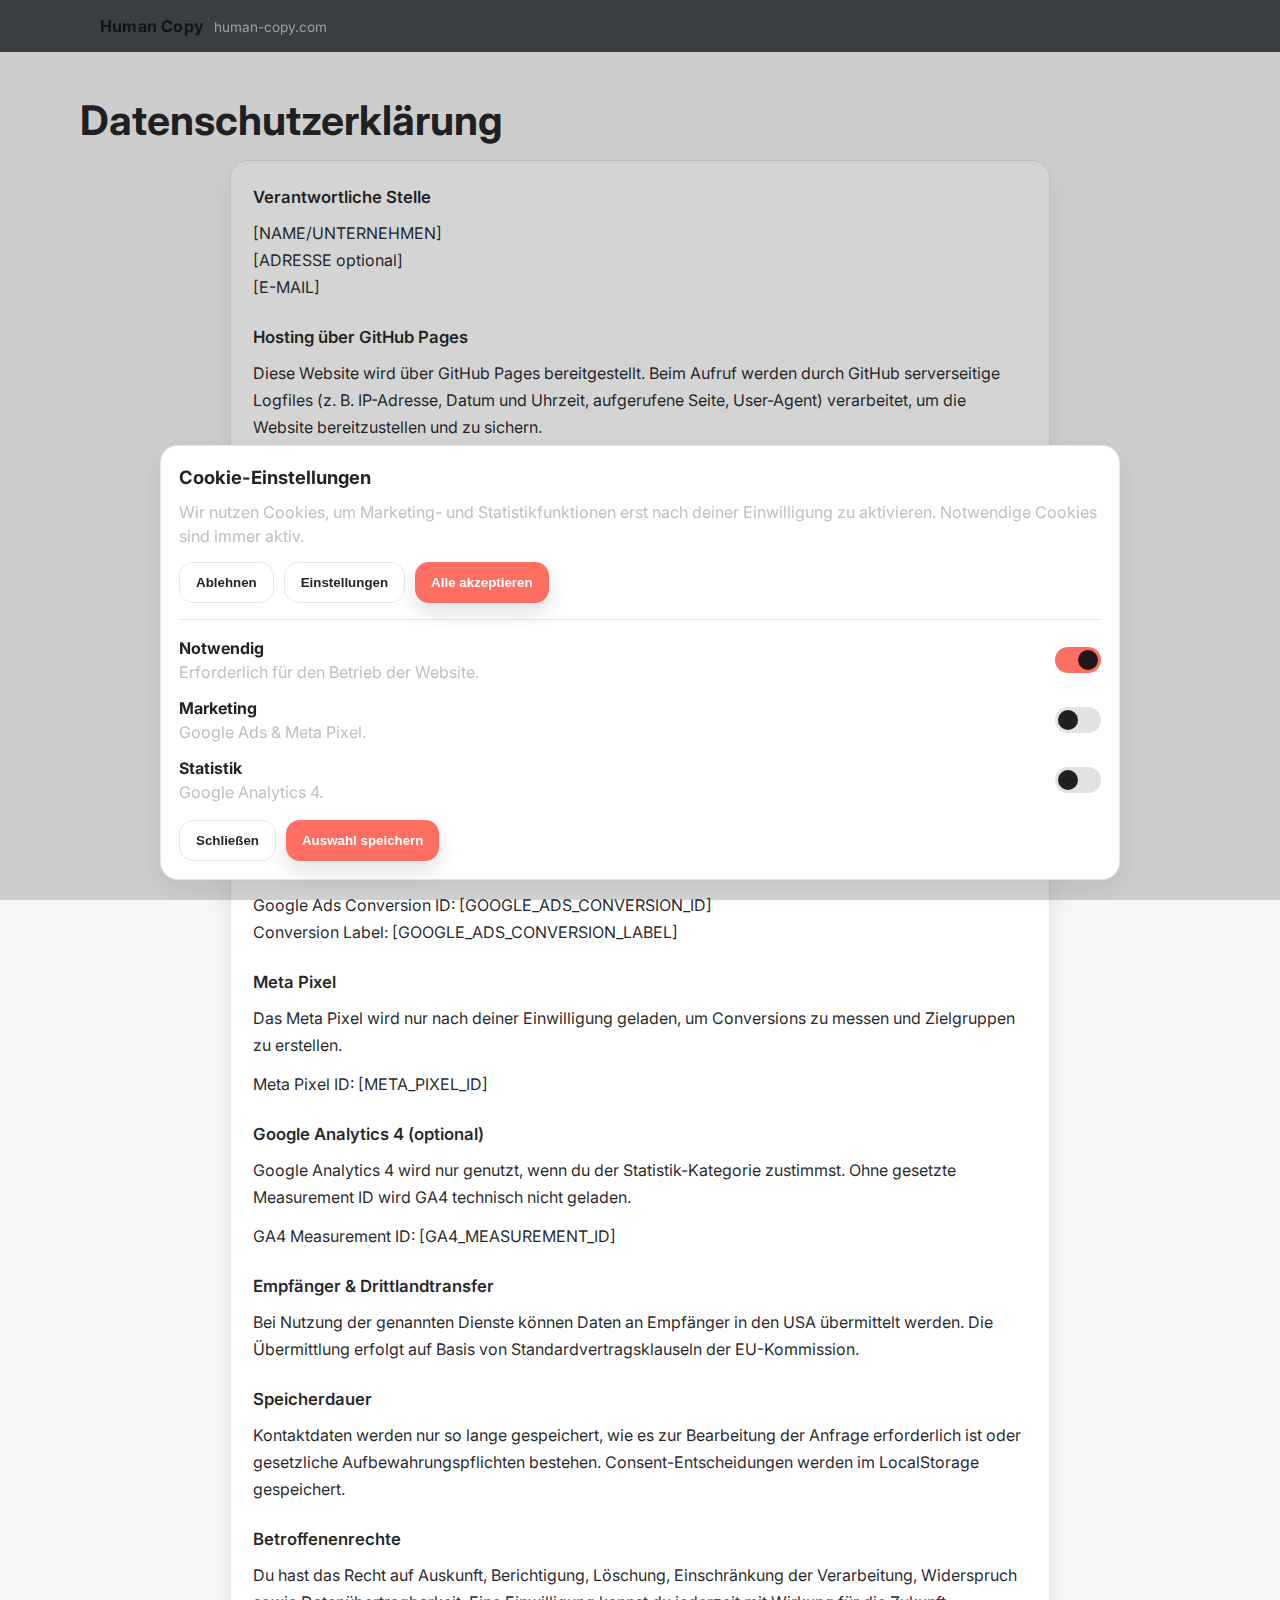
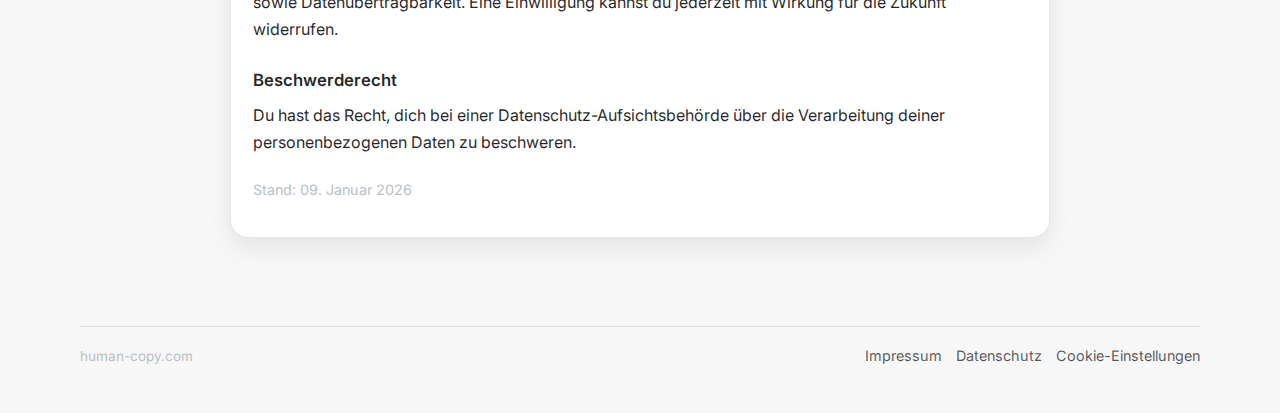
<file: datenschutz.html>
<!doctype html>
<html lang="de" id="top">
<head>
  <meta charset="utf-8" />
  <meta name="viewport" content="width=device-width, initial-scale=1" />
  <title>Datenschutz | Human Copy</title>
  <meta name="description" content="Datenschutzerklärung von Human Copy." />
  <meta name="theme-color" content="#0B0B0F" />
  <link rel="preconnect" href="https://fonts.googleapis.com">
  <link rel="preconnect" href="https://fonts.gstatic.com" crossorigin>
  <link href="https://fonts.googleapis.com/css2?family=Inter:wght@400;500;600;700&display=swap" rel="stylesheet">
  <link rel="stylesheet" href="styles.css" />
</head>

<body>
  <a class="skip" href="#main">Zum Inhalt springen</a>

  <header class="header">
    <div class="container header__inner">
      <a class="brand" href="/" aria-label="Zur Startseite">
        <span class="brand__dot" aria-hidden="true"></span>
        <span class="brand__name">Human Copy</span>
        <span class="brand__tag">human-copy.com</span>
      </a>
    </div>
  </header>

  <main id="main">
    <section class="section">
      <div class="container">
        <div class="section__head">
          <h1>Datenschutzerklärung</h1>
        </div>
        <div class="card legal">
          <section class="legal__section">
            <h2>Verantwortliche Stelle</h2>
            <p>[NAME/UNTERNEHMEN]<br>
            [ADRESSE optional]<br>
            [E-MAIL]</p>
          </section>

          <section class="legal__section">
            <h2>Hosting über GitHub Pages</h2>
            <p>Diese Website wird über GitHub Pages bereitgestellt. Beim Aufruf werden durch GitHub serverseitige Logfiles (z. B. IP-Adresse, Datum und Uhrzeit, aufgerufene Seite, User-Agent) verarbeitet, um die Website bereitzustellen und zu sichern.</p>
          </section>

          <section class="legal__section">
            <h2>Kontaktaufnahme</h2>
            <p>Wenn du mich per E-Mail oder Kontaktformular kontaktierst, werden die von dir übermittelten Daten (z. B. Name, E-Mail-Adresse, Inhalte der Nachricht) zur Bearbeitung deiner Anfrage verarbeitet.</p>
          </section>

          <section class="legal__section">
            <h2>Cookies &amp; Consent</h2>
            <p>Für Marketing- und Statistikzwecke werden Cookies und vergleichbare Technologien nur nach deiner Einwilligung gesetzt oder ausgelesen. Notwendige Funktionen bleiben davon unberührt.</p>
            <ul>
              <li>Marketing: Google Ads Conversion-Tracking, Meta Pixel</li>
              <li>Statistik: Google Analytics 4</li>
            </ul>
          </section>

          <section class="legal__section">
            <h2>Google Ads Conversion-Tracking &amp; Google Consent Mode v2</h2>
            <p>Sofern du zustimmst, verwenden wir Google Ads Conversion-Tracking. Die Einwilligung wird über Google Consent Mode v2 gesteuert (Standard: abgelehnt). Nur nach Einwilligung werden Marketingdaten verarbeitet.</p>
            <p>Google Ads Conversion ID: [GOOGLE_ADS_CONVERSION_ID]<br>
            Conversion Label: [GOOGLE_ADS_CONVERSION_LABEL]</p>
          </section>

          <section class="legal__section">
            <h2>Meta Pixel</h2>
            <p>Das Meta Pixel wird nur nach deiner Einwilligung geladen, um Conversions zu messen und Zielgruppen zu erstellen.</p>
            <p>Meta Pixel ID: [META_PIXEL_ID]</p>
          </section>

          <section class="legal__section">
            <h2>Google Analytics 4 (optional)</h2>
            <p>Google Analytics 4 wird nur genutzt, wenn du der Statistik-Kategorie zustimmst. Ohne gesetzte Measurement ID wird GA4 technisch nicht geladen.</p>
            <p>GA4 Measurement ID: [GA4_MEASUREMENT_ID]</p>
          </section>

          <section class="legal__section">
            <h2>Empfänger &amp; Drittlandtransfer</h2>
            <p>Bei Nutzung der genannten Dienste können Daten an Empfänger in den USA übermittelt werden. Die Übermittlung erfolgt auf Basis von Standardvertragsklauseln der EU-Kommission.</p>
          </section>

          <section class="legal__section">
            <h2>Speicherdauer</h2>
            <p>Kontaktdaten werden nur so lange gespeichert, wie es zur Bearbeitung der Anfrage erforderlich ist oder gesetzliche Aufbewahrungspflichten bestehen. Consent-Entscheidungen werden im LocalStorage gespeichert.</p>
          </section>

          <section class="legal__section">
            <h2>Betroffenenrechte</h2>
            <p>Du hast das Recht auf Auskunft, Berichtigung, Löschung, Einschränkung der Verarbeitung, Widerspruch sowie Datenübertragbarkeit. Eine Einwilligung kannst du jederzeit mit Wirkung für die Zukunft widerrufen.</p>
          </section>

          <section class="legal__section">
            <h2>Beschwerderecht</h2>
            <p>Du hast das Recht, dich bei einer Datenschutz-Aufsichtsbehörde über die Verarbeitung deiner personenbezogenen Daten zu beschweren.</p>
          </section>

          <section class="legal__section">
            <p class="legal__stand">Stand: 09. Januar 2026</p>
          </section>
        </div>
      </div>
    </section>
  </main>

  <footer class="footer">
    <div class="container">
      <div class="footer__inner">
        <p class="tiny muted">human-copy.com</p>
        <div class="footer__links">
          <a href="/impressum.html">Impressum</a>
          <a href="/datenschutz.html">Datenschutz</a>
          <a href="/datenschutz.html" data-consent-open>Cookie-Einstellungen</a>
        </div>
      </div>
    </div>
  </footer>

  <div class="consent" id="consentBanner" hidden>
    <div class="consent__panel" role="dialog" aria-labelledby="consentTitle" aria-modal="true">
      <div class="consent__content">
        <h2 id="consentTitle">Cookie-Einstellungen</h2>
        <p class="muted">Wir nutzen Cookies, um Marketing- und Statistikfunktionen erst nach deiner Einwilligung zu aktivieren. Notwendige Cookies sind immer aktiv.</p>
      </div>
      <div class="consent__actions">
        <button class="btn btn--ghost" id="consentReject" type="button">Ablehnen</button>
        <button class="btn btn--ghost" id="consentOpenSettings" type="button">Einstellungen</button>
        <button class="btn" id="consentAcceptAll" type="button">Alle akzeptieren</button>
      </div>
      <div class="consent__settings" id="consentSettings" hidden>
        <div class="consent__option">
          <div>
            <p><strong>Notwendig</strong></p>
            <p class="muted">Erforderlich für den Betrieb der Website.</p>
          </div>
          <label class="switch">
            <input type="checkbox" checked disabled />
            <span></span>
          </label>
        </div>
        <div class="consent__option">
          <div>
            <p><strong>Marketing</strong></p>
            <p class="muted">Google Ads &amp; Meta Pixel.</p>
          </div>
          <label class="switch">
            <input type="checkbox" id="consentMarketing" />
            <span></span>
          </label>
        </div>
        <div class="consent__option">
          <div>
            <p><strong>Statistik</strong></p>
            <p class="muted">Google Analytics 4.</p>
          </div>
          <label class="switch">
            <input type="checkbox" id="consentAnalytics" />
            <span></span>
          </label>
        </div>
        <div class="consent__settings-actions">
          <button class="btn btn--ghost" id="consentClose" type="button">Schließen</button>
          <button class="btn" id="consentSave" type="button">Auswahl speichern</button>
        </div>
      </div>
    </div>
  </div>

  <script src="assets/js/consent.js"></script>
</body>
</html>
</file>
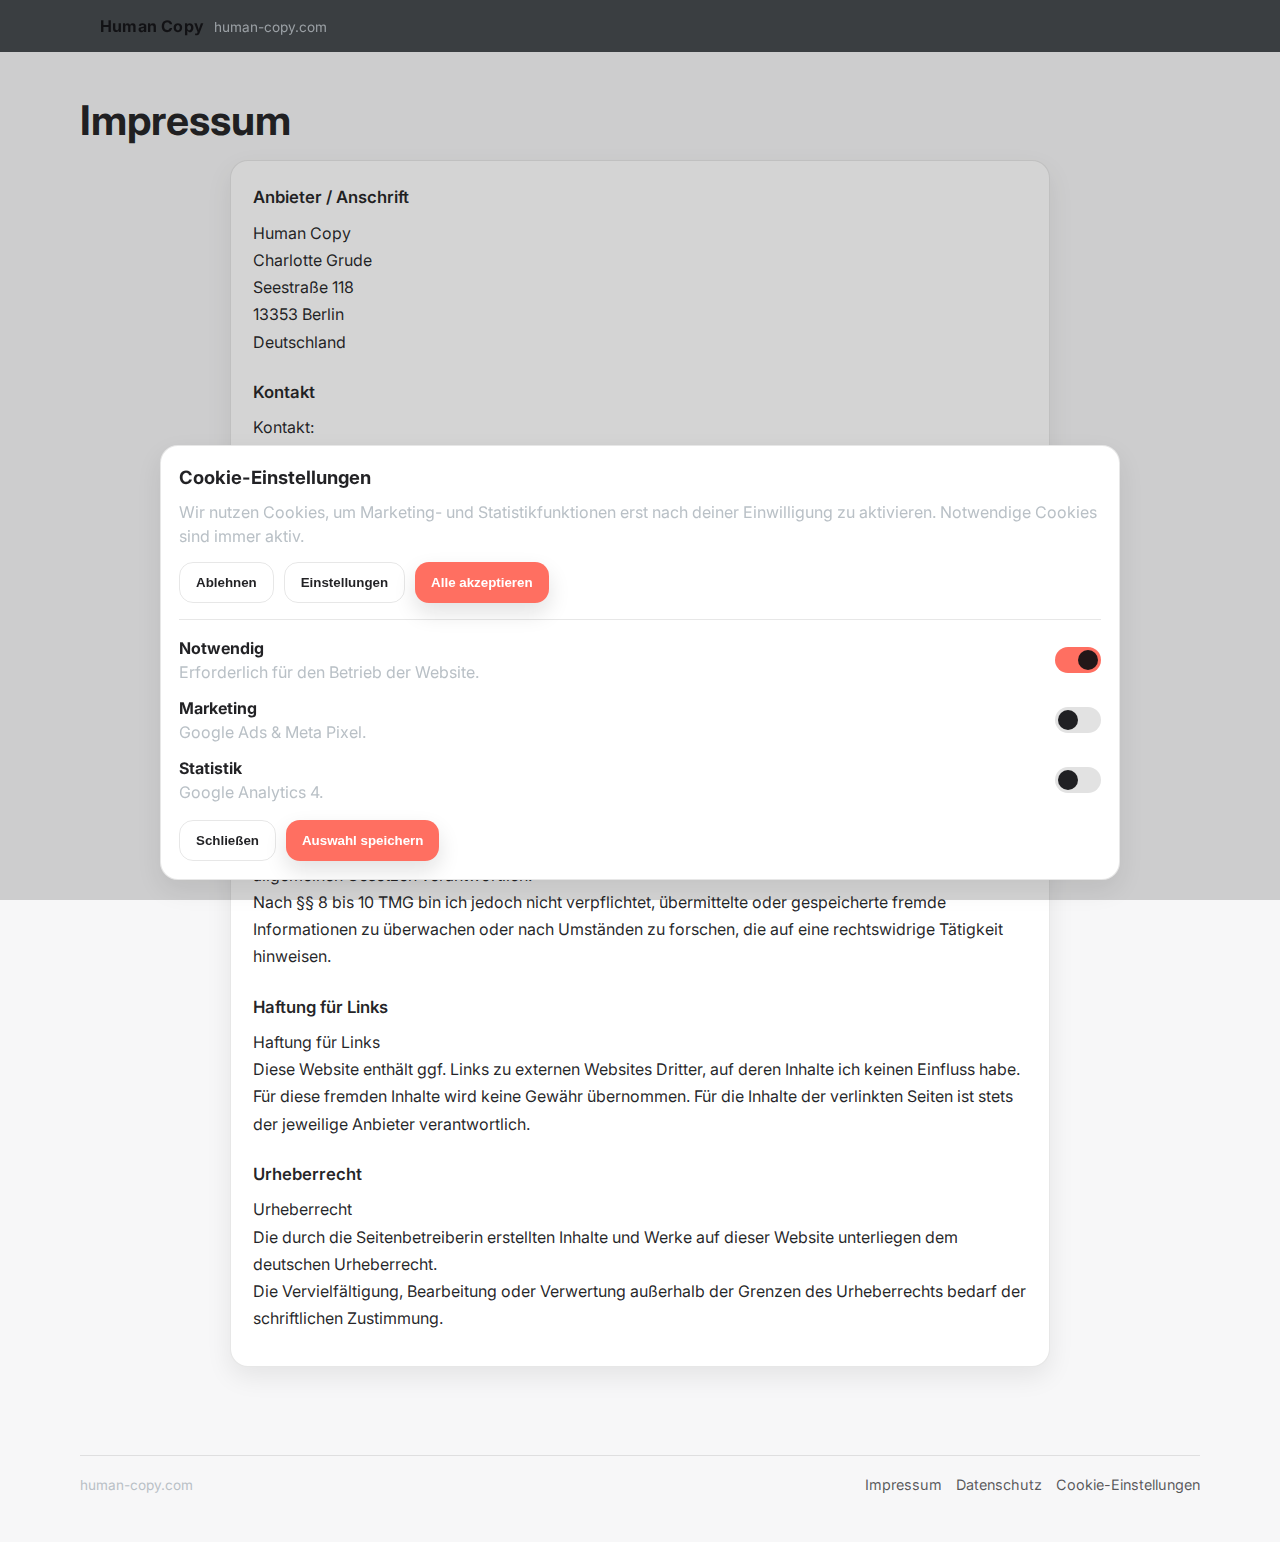
<file: impressum.html>
<!doctype html>
<html lang="de" id="top">
<head>
  <meta charset="utf-8" />
  <meta name="viewport" content="width=device-width, initial-scale=1" />
  <title>Impressum | Human Copy</title>
  <meta name="description" content="Impressum von Human Copy." />
  <meta name="theme-color" content="#0B0B0F" />
  <link rel="preconnect" href="https://fonts.googleapis.com">
  <link rel="preconnect" href="https://fonts.gstatic.com" crossorigin>
  <link href="https://fonts.googleapis.com/css2?family=Inter:wght@400;500;600;700&display=swap" rel="stylesheet">
  <link rel="stylesheet" href="styles.css" />
</head>

<body>
  <a class="skip" href="#main">Zum Inhalt springen</a>

  <header class="header">
    <div class="container header__inner">
      <a class="brand" href="/" aria-label="Zur Startseite">
        <span class="brand__dot" aria-hidden="true"></span>
        <span class="brand__name">Human Copy</span>
        <span class="brand__tag">human-copy.com</span>
      </a>
    </div>
  </header>

  <main id="main">
    <section class="section">
      <div class="container">
        <div class="section__head">
          <h1>Impressum</h1>
        </div>
        <div class="card legal">
          <section class="legal__section">
            <h2>Anbieter / Anschrift</h2>
            <p>Human Copy<br>
            Charlotte Grude<br>
            Seestraße 118<br>
            13353 Berlin<br>
            Deutschland</p>
          </section>

          <section class="legal__section">
            <h2>Kontakt</h2>
            <p>Kontakt:<br>
            E-Mail: hello@human-copy.com</p>
          </section>

          <section class="legal__section">
            <h2>Umsatzsteuer</h2>
            <p>Umsatzsteuer:<br>
            Gemäß § 19 UStG wird keine Umsatzsteuer erhoben (Kleinunternehmerregelung).</p>
          </section>

          <section class="legal__section">
            <h2>Verantwortlichkeit nach MStV</h2>
            <p>Verantwortlich für den Inhalt nach § 18 Abs. 2 MStV:<br>
            Charlotte Grude<br>
            Seestraße 118<br>
            13353 Berlin</p>
          </section>

          <section class="legal__section">
            <h2>Haftung für Inhalte</h2>
            <p>Haftung für Inhalte<br>
            Als Diensteanbieterin bin ich gemäß § 7 Abs. 1 TMG für eigene Inhalte auf diesen Seiten nach den allgemeinen Gesetzen verantwortlich.<br>
            Nach §§ 8 bis 10 TMG bin ich jedoch nicht verpflichtet, übermittelte oder gespeicherte fremde Informationen zu überwachen oder nach Umständen zu forschen, die auf eine rechtswidrige Tätigkeit hinweisen.</p>
          </section>

          <section class="legal__section">
            <h2>Haftung für Links</h2>
            <p>Haftung für Links<br>
            Diese Website enthält ggf. Links zu externen Websites Dritter, auf deren Inhalte ich keinen Einfluss habe.<br>
            Für diese fremden Inhalte wird keine Gewähr übernommen. Für die Inhalte der verlinkten Seiten ist stets der jeweilige Anbieter verantwortlich.</p>
          </section>

          <section class="legal__section">
            <h2>Urheberrecht</h2>
            <p>Urheberrecht<br>
            Die durch die Seitenbetreiberin erstellten Inhalte und Werke auf dieser Website unterliegen dem deutschen Urheberrecht.<br>
            Die Vervielfältigung, Bearbeitung oder Verwertung außerhalb der Grenzen des Urheberrechts bedarf der schriftlichen Zustimmung.</p>
          </section>
        </div>
      </div>
    </section>
  </main>

  <footer class="footer">
    <div class="container">
      <div class="footer__inner">
        <p class="tiny muted">human-copy.com</p>
        <div class="footer__links">
          <a href="/impressum.html">Impressum</a>
          <a href="/datenschutz.html">Datenschutz</a>
          <a href="/datenschutz.html" data-consent-open>Cookie-Einstellungen</a>
        </div>
      </div>
    </div>
  </footer>

  <div class="consent" id="consentBanner" hidden>
    <div class="consent__panel" role="dialog" aria-labelledby="consentTitle" aria-modal="true">
      <div class="consent__content">
        <h2 id="consentTitle">Cookie-Einstellungen</h2>
        <p class="muted">Wir nutzen Cookies, um Marketing- und Statistikfunktionen erst nach deiner Einwilligung zu aktivieren. Notwendige Cookies sind immer aktiv.</p>
      </div>
      <div class="consent__actions">
        <button class="btn btn--ghost" id="consentReject" type="button">Ablehnen</button>
        <button class="btn btn--ghost" id="consentOpenSettings" type="button">Einstellungen</button>
        <button class="btn" id="consentAcceptAll" type="button">Alle akzeptieren</button>
      </div>
      <div class="consent__settings" id="consentSettings" hidden>
        <div class="consent__option">
          <div>
            <p><strong>Notwendig</strong></p>
            <p class="muted">Erforderlich für den Betrieb der Website.</p>
          </div>
          <label class="switch">
            <input type="checkbox" checked disabled />
            <span></span>
          </label>
        </div>
        <div class="consent__option">
          <div>
            <p><strong>Marketing</strong></p>
            <p class="muted">Google Ads &amp; Meta Pixel.</p>
          </div>
          <label class="switch">
            <input type="checkbox" id="consentMarketing" />
            <span></span>
          </label>
        </div>
        <div class="consent__option">
          <div>
            <p><strong>Statistik</strong></p>
            <p class="muted">Google Analytics 4.</p>
          </div>
          <label class="switch">
            <input type="checkbox" id="consentAnalytics" />
            <span></span>
          </label>
        </div>
        <div class="consent__settings-actions">
          <button class="btn btn--ghost" id="consentClose" type="button">Schließen</button>
          <button class="btn" id="consentSave" type="button">Auswahl speichern</button>
        </div>
      </div>
    </div>
  </div>

  <script src="assets/js/consent.js"></script>
</body>
</html>
</file>
<file: styles.css>
/*
  styles.css – Dark, premium aesthetic for Human Copy landing page.
  Colors and layout variables are defined at the top for easy customization.
  Responsive behaviour is handled via a single breakpoint (980px).
*/

:root {
  /* Base colours */
  --bg: #12171B;
  --panel: #161C21;
  --panel-alt: #1B2228;
  --text: #E6E9EC;
  --muted: #B9C0C6;
  --line: rgba(230, 233, 236, 0.12);
  --accent: var(--coral);
  --accent-alt: var(--coral2);
  --shadow: 0 16px 44px rgba(6, 8, 10, 0.35);
  --header-bg: rgba(18, 23, 27, 0.78);
  --card-bg: rgba(22, 28, 33, 0.88);
  --panel-bg: rgba(22, 28, 33, 0.72);
  --radius: 18px;
  --max-width: 1120px;

  /* Light theme base */
  --hc-accent: var(--accent, var(--primary, var(--cta, #FF6F61)));
  --hc-bg: #f7f7f8;
  --hc-surface: #ffffff;
  --hc-surface-2: #fbfbfc;
  --hc-border: rgba(15,15,18,0.10);
  --hc-border-2: rgba(15,15,18,0.14);
  --hc-text: rgba(15,15,18,0.92);
  --hc-muted: rgba(15,15,18,0.70);
  --hc-shadow: 0 18px 55px rgba(15,15,18,0.10);
  --hc-shadow-2: 0 10px 26px rgba(15,15,18,0.08);
}

/* ===== THEME: DACH-Clean (default) ===== */
html[data-variant="dach-clean"] {
  --bg0: var(--hc-bg);
  --bg1: var(--hc-bg);
  --surface: var(--hc-surface);
  --surface2: var(--hc-surface-2);
  --border: var(--hc-border);
  --text0: var(--hc-text);
  --text1: var(--hc-text);
  --text2: var(--hc-muted);
  --tealA: #0E5A60;
  --tealB: #0B3E45;
  --coral: #FF6F61;
  --coral2: #FF4D6D;
  --focus: rgba(255,111,97,0.20);
  --bg: var(--hc-bg);
  --panel: var(--hc-surface);
  --panel-alt: var(--hc-surface-2);
  --text: var(--hc-text);
  --muted: var(--hc-muted);
  --line: var(--hc-border);
  --accent: var(--hc-accent);
  --accent-alt: var(--coral2);
  --shadow: var(--hc-shadow);
  --header-bg: rgba(247, 247, 248, 0.92);
  --card-bg: var(--hc-surface);
  --panel-bg: var(--hc-surface-2);
}

/* ===== THEME: DACH-Clean (default) ===== */
html[data-variant="dach-clean"] {
  --bg0: #0E1318;
  --bg1: #101820;
  --surface: rgba(255,255,255,0.10);
  --surface2: rgba(255,255,255,0.14);
  --border: rgba(255,255,255,0.16);
  --text0: #EAF0F2;
  --text1: rgba(234,240,242,0.78);
  --text2: rgba(234,240,242,0.60);
  --tealA: #0E5A60;
  --tealB: #0B3E45;
  --coral: #FF6F61;
  --coral2: #FF4D6D;
  --focus: rgba(255,111,97,0.35);
  --bg: var(--bg1);
  --panel: rgba(255,255,255,0.08);
  --panel-alt: rgba(255,255,255,0.12);
  --text: var(--text1);
  --muted: var(--text2);
  --line: var(--border);
  --accent: var(--coral);
  --accent-alt: var(--coral2);
  --shadow: 0 16px 40px rgba(6, 8, 10, 0.32);
  --header-bg: rgba(14, 19, 24, 0.78);
  --card-bg: var(--surface);
  --panel-bg: var(--surface2);
}

* {
  box-sizing: border-box;
  margin: 0;
  padding: 0;
}

html, body {
  height: 100%;
  background: var(--hc-bg);
  color: var(--hc-text);
}

body {
  font-family: 'Inter', system-ui, -apple-system, Segoe UI, Roboto, Helvetica, Arial, sans-serif;
  background: var(--hc-bg);
  color: var(--hc-text);
  line-height: 1.5;
  overflow-x: hidden;
}

a {
  color: var(--hc-text);
  text-decoration: none;
  text-underline-offset: 3px;
}
a:hover {
  color: var(--hc-accent);
}

/* Container */
.container {
  width: min(var(--max-width), calc(100% - 40px));
  margin: 0 auto;
}

/* Skip link for accessibility */
.skip {
  position: absolute;
  left: -999px;
  top: auto;
  width: 1px;
  height: 1px;
  overflow: hidden;
}
.skip:focus {
  left: 20px;
  top: 20px;
  width: auto;
  height: auto;
  padding: 10px 12px;
  background: var(--panel);
  border: 1px solid var(--line);
  border-radius: 12px;
}

/* Header & navigation */
.header {
  position: sticky;
  top: 0;
  z-index: 50;
  background: var(--header-bg);
  backdrop-filter: blur(10px);
  border-bottom: 1px solid var(--border);
}

.header__inner {
  display: flex;
  align-items: center;
  justify-content: space-between;
  padding: 14px 0;
}

.brand {
  display: flex;
  align-items: baseline;
  gap: 10px;
}

.brand__dot {
  width: 10px;
  height: 10px;
  border-radius: 50%;
  background: linear-gradient(135deg, var(--accent), var(--accent-alt));
}

.brand__name {
  font-weight: 700;
  letter-spacing: 0.2px;
}

.brand__tag {
  font-size: 0.85rem;
  color: var(--muted);
}

/* Hero section */
.hero {
  padding: 56px 0 30px;
}
.hero__grid {
  display: grid;
  gap: 22px;
  grid-template-columns: 1.3fr 0.7fr;
  align-items: start;
}
h1 {
  font-size: clamp(2rem, 3.2vw, 3.1rem);
  line-height: 1.08;
  margin: 0 0 16px;
  font-weight: 700;
  color: var(--text0);
}
.muted {
  color: var(--muted);
}
.lead {
  font-size: 1.1rem;
  color: var(--text1);
  max-width: 62ch;
  margin-bottom: 18px;
}
.hero__badges {
  display: grid;
  gap: 6px;
  color: var(--text2);
  font-size: 0.92rem;
}
.hero__cta {
  display: grid;
  gap: 10px;
}
.link {
  color: var(--text1);
  text-decoration: underline;
}
.link:hover {
  color: var(--hc-accent);
}
.micro {
  font-size: 0.9rem;
  color: var(--text2);
}
.trust-line {
  margin-top: 14px;
  line-height: 1.5;
  letter-spacing: 0.2px;
}

/* Buttons */
.btn {
  display: inline-flex;
  align-items: center;
  justify-content: center;
  padding: 12px 16px;
  border-radius: 14px;
  border: 1px solid transparent;
  background: var(--hc-accent);
  color: #fff;
  font-weight: 600;
  text-decoration: none;
  box-shadow: 0 10px 22px rgba(15,15,18,0.12);
  border: 0;
  transition: filter 0.15s ease;
}
.btn:hover {
  filter: brightness(0.95);
}
.btn--ghost {
  background: transparent;
  border: 1px solid var(--hc-border);
  box-shadow: none;
  color: var(--hc-text);
}
.btn--ghost:hover {
  background: var(--hc-surface-2);
}
.btn--small {
  padding: 9px 12px;
  border-radius: 12px;
}
.btn--full {
  width: 100%;
}

/* Cards and pricing boxes */
.card,
.price,
.audit,
.quote {
  background: var(--hc-surface);
  border: 1px solid var(--hc-border);
  border-radius: var(--radius);
  box-shadow: var(--hc-shadow-2);
  padding: 18px;
}
.card--compact {
  text-align: left;
  font-weight: 600;
}
.small {
  font-size: 0.95rem;
}
.tiny {
  font-size: 0.85rem;
}

/* Section styles */
.section {
  padding: 46px 0;
}
.section--alt {
  background: var(--hc-surface-2);
  border-top: 1px solid var(--hc-border);
  border-bottom: 1px solid var(--hc-border);
}
.section__head {
  margin-bottom: 18px;
}
.section__head h2 {
  margin: 0 0 8px;
  font-size: clamp(1.4rem, 2.2vw, 2rem);
  color: var(--hc-text);
}
.sub {
  color: var(--hc-muted);
  margin: 0;
}

/* Grid helpers */
.grid3 {
  display: grid;
  gap: 14px;
  grid-template-columns: repeat(3, 1fr);
}
.grid2 {
  display: grid;
  gap: 14px;
  grid-template-columns: repeat(2, 1fr);
}

/* Simple list */
.simple {
  list-style: none;
  display: grid;
  gap: 8px;
  margin: 0 0 12px;
  padding: 0;
}
.simple li {
  color: var(--hc-text);
}

/* Packages grid */
.packages-grid {
  display: grid;
  gap: 14px;
  grid-template-columns: repeat(3, minmax(0, 1fr));
}
.package-card {
  display: flex;
  flex-direction: column;
  gap: 8px;
}
.package-card h3 {
  margin-bottom: 6px;
}
.package-price {
  font-weight: 700;
  margin: 8px 0 4px;
}
.package-meta {
  color: var(--hc-muted);
  font-size: 0.9rem;
  margin-bottom: 10px;
}
.package-badge {
  display: inline-flex;
  align-items: center;
  padding: 4px 10px;
  border-radius: 999px;
  border: 1px solid var(--hc-border);
  color: var(--hc-muted);
  font-size: 0.78rem;
  margin-bottom: 10px;
}
.package-card--highlight {
  outline: 2px solid rgba(255, 111, 97, 0.35);
  box-shadow: 0 18px 45px rgba(255, 111, 97, 0.18);
}
.packages-note {
  margin-top: 14px;
}
.package-card .btn {
  margin-top: auto;
}

/* Divider */
.divider {
  height: 1px;
  background: var(--hc-border);
  margin: 24px 0;
}

/* Note block */
.note {
  margin-top: 16px;
  padding: 14px 16px;
  border: 1px solid var(--hc-border);
  border-radius: 14px;
  background: var(--hc-surface-2);
  color: var(--hc-text);
}

/* FAQ */
.faq details {
  border: 1px solid var(--hc-border);
  border-radius: 16px;
  background: var(--hc-surface-2);
  padding: 14px 16px;
}
.faq details + details {
  margin-top: 10px;
}
.faq summary {
  cursor: pointer;
  font-weight: 600;
  list-style: none;
}
.faq p {
  color: var(--hc-text);
  margin-top: 8px;
}

/* Contact section */
.contact {
  display: grid;
  gap: 16px;
  grid-template-columns: 1.05fr 0.95fr;
  align-items: flex-start;
}
.form {
  padding: 18px;
  border: 1px solid var(--hc-border);
  border-radius: var(--radius);
  background: var(--hc-surface-2);
  max-width: 860px;
  margin: 0 auto;
}
.form__grid {
  display: grid;
  gap: 12px;
  grid-template-columns: repeat(2, minmax(0, 1fr));
}
.form label {
  display: block;
  margin-bottom: 12px;
  color: var(--hc-text);
  font-weight: 600;
  font-size: 0.95rem;
}
.form input,
.form textarea {
  width: 100%;
  margin-top: 6px;
  padding: 12px;
  border-radius: 12px;
  border: 1px solid var(--hc-border);
  background: var(--hc-surface);
  color: var(--hc-text);
  font: inherit;
  resize: vertical;
}
.form input:focus,
.form textarea:focus {
  outline: 2px solid var(--hc-accent);
  box-shadow: 0 0 0 4px rgba(255,111,97,0.18);
  border-color: transparent;
}
.form input::placeholder,
.form textarea::placeholder {
  color: rgba(15,15,18,0.45);
}

.form-intent {
  display: flex;
  align-items: center;
  justify-content: space-between;
  gap: 12px;
  padding: 12px 14px;
  border: 1px solid var(--hc-border);
  border-radius: 12px;
  background: var(--hc-surface-2);
  max-width: 860px;
  margin: 0 auto 14px;
}
.form-intent__text {
  margin: 0;
  color: var(--hc-text);
}
.form-intent__reset {
  background: transparent;
  border: 0;
  color: var(--muted);
  font: inherit;
  cursor: pointer;
  text-decoration: underline;
  text-underline-offset: 3px;
}
.form-intent__reset:hover {
  color: var(--hc-text);
}

.form-success h3 {
  margin-bottom: 8px;
}
.form-success p {
  margin-bottom: 16px;
}

.cta-helper {
  margin-top: 8px;
  color: var(--hc-muted);
  font-size: 0.9rem;
  padding-left: 12px;
  border-left: 2px solid var(--hc-accent);
}

/* Footer */
.footer {
  padding: 22px 0 46px;
  margin-top: 20px;
}
.footer__inner {
  display: flex;
  justify-content: space-between;
  gap: 18px;
  align-items: center;
  border-top: 1px solid var(--hc-border);
  padding-top: 18px;
}
.footer__links {
  display: flex;
  gap: 14px;
}
.footer__links a {
  color: var(--hc-muted);
  font-size: 0.9rem;
}
.footer__links a:hover {
  color: var(--hc-accent);
}

.final {
  display: grid;
  gap: 20px;
}

/* Legal page */
.legal {
  line-height: 1.7;
  padding: 22px;
  max-width: 820px;
  margin: 0 auto;
}
.legal p {
  margin: 0 0 12px;
}
.legal ul {
  margin: 6px 0 12px 18px;
  color: var(--text1);
}
.legal li + li {
  margin-top: 6px;
}
.legal__stand {
  color: var(--muted);
  font-size: 0.9rem;
}
.legal__section {
  margin-bottom: 22px;
}
.legal__section:last-child {
  margin-bottom: 0;
}
.legal__section h2 {
  font-size: 1.05rem;
  font-weight: 600;
  margin-bottom: 8px;
  color: var(--text0);
}

/* Examples v2 */
.hc-examples{
  padding: clamp(48px, 6vw, 96px) 0;
  --hc-accent: var(--accent, var(--primary, var(--cta, #FF6F61)));
  --hc-bg: var(--hc-surface);
  --hc-bg-2: var(--hc-surface-2);
  --hc-border: var(--hc-border);
  --hc-border-2: var(--hc-border-2);
  --hc-text: var(--hc-text);
  --hc-muted: var(--hc-muted);
  --hc-shadow: var(--hc-shadow);
  color: var(--hc-text);
}

.hc-wrap{
  width: min(1120px, calc(100% - 2 * clamp(16px, 4vw, 28px)));
  margin: 0 auto;
}

.hc-examples__head{ margin-bottom: clamp(20px, 3vw, 32px); }

.hc-examples__title{
  font-size: clamp(28px, 3.2vw, 44px);
  line-height: 1.05;
  letter-spacing: -0.02em;
  margin: 0 0 10px 0;
}

.hc-examples__sub{
  margin: 0;
  font-size: clamp(14px, 1.35vw, 18px);
  opacity: 0.82;
  max-width: 58ch;
}

.hc-example{ margin-top: clamp(16px, 2.6vw, 24px); }

.hc-example__grid{
  display: grid;
  grid-template-columns: 1fr auto 1fr;
  gap: clamp(12px, 2.2vw, 18px);
  align-items: stretch;
}

.hc-card{
  background: var(--hc-bg);
  border: 1px solid var(--hc-border);
  border-radius: 18px;
  box-shadow: var(--hc-shadow);
  padding: clamp(16px, 2.4vw, 22px);
  position: relative;
  overflow: hidden;
}

.hc-card__top{
  display: flex;
  gap: 10px;
  flex-wrap: wrap;
  align-items: center;
  margin-bottom: 14px;
}

.hc-chip{
  font-size: 12px;
  letter-spacing: 0.04em;
  text-transform: uppercase;
  padding: 7px 10px;
  border-radius: 999px;
  border: 1px solid var(--hc-border);
  background: rgba(15,15,18,0.05);
  color: var(--hc-muted);
}

.hc-chip--muted{ opacity: 0.75; }

.hc-chip--accent{
  border-color: color-mix(in srgb, var(--hc-accent) 55%, transparent);
  background: color-mix(in srgb, var(--hc-accent) 18%, transparent);
  color: var(--hc-text);
}

.hc-card__h{
  margin: 0 0 10px 0;
  font-size: 18px;
  letter-spacing: -0.01em;
}

.hc-card__p{
  margin: 0 0 14px 0;
  font-size: 16px;
  line-height: 1.55;
  color: var(--hc-text);
}

.hc-card--before{
  background: var(--hc-bg-2);
}
.hc-card--before .hc-card__p{
  color: var(--hc-muted);
}

.hc-card--after{
  border-color: color-mix(in srgb, var(--hc-accent) 38%, var(--hc-border));
}
.hc-card--after::before{
  content:"";
  position:absolute;
  inset:-40%;
  background: radial-gradient(circle at 20% 10%,
    color-mix(in srgb, var(--hc-accent) 26%, transparent),
    transparent 55%);
  pointer-events:none;
  opacity: 0.25;
}

.hc-arrow{
  align-self: center;
  font-size: 22px;
  opacity: 0.6;
  padding: 0 6px;
}

.hc-mark{
  background: color-mix(in srgb, var(--hc-accent) 20%, transparent);
  color: inherit;
  padding: 0.1em 0.25em;
  border-radius: 8px;
  border: 1px solid color-mix(in srgb, var(--hc-accent) 35%, transparent);
}

.hc-why{
  margin-top: 14px;
  padding: 14px;
  border-radius: 14px;
  border: 1px solid var(--hc-border-2);
  background: var(--hc-bg-2);
}

.hc-why__title{
  font-size: 13px;
  text-transform: uppercase;
  letter-spacing: 0.05em;
  color: var(--hc-muted);
  margin-bottom: 10px;
}

.hc-why__list{
  margin: 0;
  padding-left: 18px;
  color: var(--hc-text);
  line-height: 1.55;
  font-size: 14px;
}

.hc-mini{
  margin: 14px 0 0 0;
  font-size: 14px;
  color: var(--hc-muted);
}

.hc-mini__label{
  color: var(--hc-text);
  opacity: 0.9;
  margin-right: 6px;
}

.hc-cta-bridge{
  margin-top: clamp(18px, 3vw, 28px);
  margin-bottom: clamp(18px, 3vw, 28px);
  --hc-accent: var(--accent, var(--primary, var(--cta, #FF6F61)));
}

.hc-cta-bridge__inner{
  border: 1px solid var(--hc-border);
  border-radius: 16px;
  padding: clamp(16px, 2.6vw, 22px);
  background: var(--hc-surface-2);
  box-shadow: var(--hc-shadow-2);
  position: relative;
  overflow: hidden;
  max-width: 980px;
  margin: 0 auto;
}

.hc-cta-bridge__inner::before{
  content: "";
  position: absolute;
  left: 0;
  right: 0;
  top: 0;
  height: 2px;
  background: color-mix(in srgb, var(--hc-accent) 65%, transparent);
  opacity: 0.9;
}

.hc-cta-bridge__title{
  margin: 0 0 8px 0;
  font-size: clamp(18px, 2.0vw, 22px);
  letter-spacing: -0.01em;
  line-height: 1.2;
}

.hc-cta-bridge__sub{
  margin: 0 0 14px 0;
  opacity: 0.85;
  max-width: 56ch;
  line-height: 1.5;
}

.hc-cta-bridge__actions{
  display: flex;
  gap: 12px;
  flex-wrap: wrap;
  align-items: center;
  margin-top: 8px;
}

.hc-cta-bridge__btn{
  width: auto !important;
  display: inline-flex !important;
  align-items: center;
  justify-content: center;
  padding-inline: 18px;
  min-width: 160px;
  max-width: 260px;
  white-space: nowrap;
}

.hc-cta-bridge__link{
  text-decoration: none;
  border-bottom: 1px solid var(--hc-border-2);
  padding-bottom: 2px;
  opacity: 0.88;
}

.hc-cta-bridge__link:hover{
  opacity: 1;
  border-bottom-color: color-mix(in srgb, var(--hc-accent) 55%, var(--hc-border-2));
}

.hc-lead{
  margin-top: 14px;
}

.hc-lead__summary{
  list-style: none;
  cursor: pointer;
}

.hc-lead__summary::-webkit-details-marker{
  display:none;
}

.hc-lead[open] .hc-lead__btn{
  opacity: 0.92;
}

.hc-lead__form{
  margin-top: 12px;
}

.hc-lead__micro{
  margin: 8px 0 0 0;
  font-size: 13px;
  opacity: .75;
}

.hc-trust{
  margin-top: 18px;
}

.hc-trust__inner{
  display: grid;
  grid-template-columns: 64px 1fr;
  gap: 14px;
  align-items: start;
  max-width: 980px;
}

.hc-trust__img{
  width: 64px;
  height: 64px;
  border-radius: 14px;
  object-fit: cover;
  border: 1px solid rgba(255,255,255,0.14);
}

.hc-trust__snippet{
  margin: 0;
  opacity: .9;
  line-height: 1.4;
}

.hc-trust__more summary{
  display: inline-block;
  cursor: pointer;
  opacity: .8;
  border-bottom: 1px solid rgba(255,255,255,0.25);
}

.hc-trust__more summary::-webkit-details-marker{
  display:none;
}

.hc-trust__more p{
  margin: 10px 0 0 0;
  opacity: .82;
  line-height: 1.5;
  max-width: 70ch;
}


@media (max-width: 900px){
  .hc-example__grid{ grid-template-columns: 1fr; }
  .hc-arrow{ display:none; }
}

@media (max-width: 720px){
  .hc-trust__inner{ grid-template-columns: 52px 1fr; }
  .hc-trust__img{ width:52px; height:52px; border-radius: 12px; }
}


/* Consent banner */
.consent {
  position: fixed;
  inset: 0;
  display: grid;
  place-items: end center;
  padding: 20px;
  background: rgba(15,15,18,0.18);
  z-index: 100;
}
.consent[hidden] {
  display: none;
}
.consent__panel {
  width: min(960px, 100%);
  border: 1px solid var(--hc-border);
  border-radius: 18px;
  background: var(--hc-surface);
  box-shadow: var(--hc-shadow-2);
  padding: 18px;
}
.consent__content h2 {
  margin-bottom: 8px;
  font-size: 1.15rem;
}
.consent__actions {
  display: flex;
  flex-wrap: wrap;
  gap: 10px;
  margin-top: 14px;
}
.consent__settings {
  margin-top: 16px;
  border-top: 1px solid var(--hc-border);
  padding-top: 16px;
  display: grid;
  gap: 12px;
}
.consent__option {
  display: flex;
  align-items: center;
  justify-content: space-between;
  gap: 16px;
}
.consent__option p {
  margin: 0;
}
.consent__settings-actions {
  display: flex;
  gap: 10px;
  flex-wrap: wrap;
  margin-top: 4px;
}
.switch {
  position: relative;
  width: 46px;
  height: 26px;
  display: inline-block;
}
.switch input {
  opacity: 0;
  width: 0;
  height: 0;
}
.switch span {
  position: absolute;
  inset: 0;
  border-radius: 999px;
  background: rgba(15,15,18,0.12);
  transition: background 0.2s ease;
}
.switch span::after {
  content: '';
  position: absolute;
  width: 20px;
  height: 20px;
  left: 3px;
  top: 3px;
  border-radius: 50%;
  background: var(--hc-text);
  transition: transform 0.2s ease;
}
.switch input:checked + span {
  background: var(--hc-accent);
}
.switch input:checked + span::after {
  transform: translateX(20px);
}

/* Responsive styles */
@media (max-width: 980px) {
  .hero__grid,
  .grid3,
  .grid2,
  .contact,
  .form__grid {
    grid-template-columns: 1fr;
  }
  .packages-grid {
    grid-template-columns: 1fr;
  }
  .consent__option {
    flex-direction: column;
    align-items: flex-start;
  }
}
</file>
